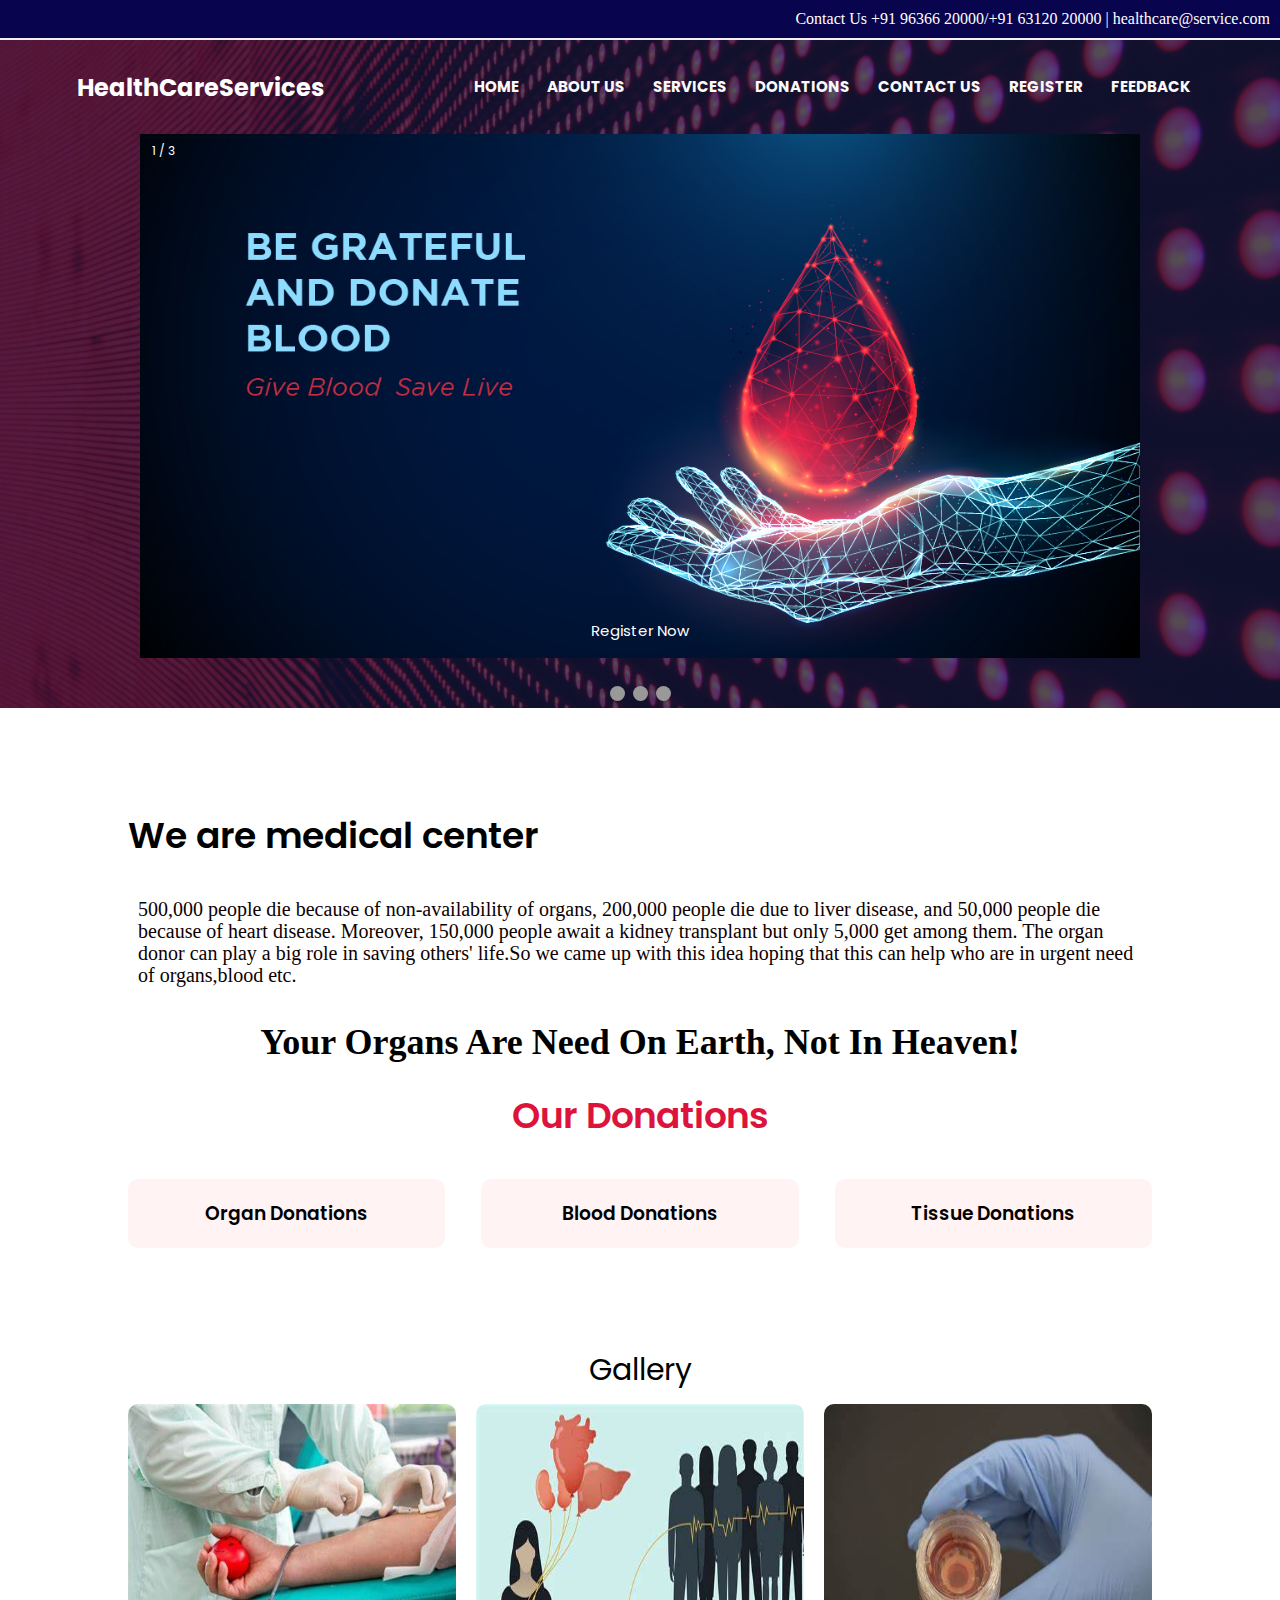
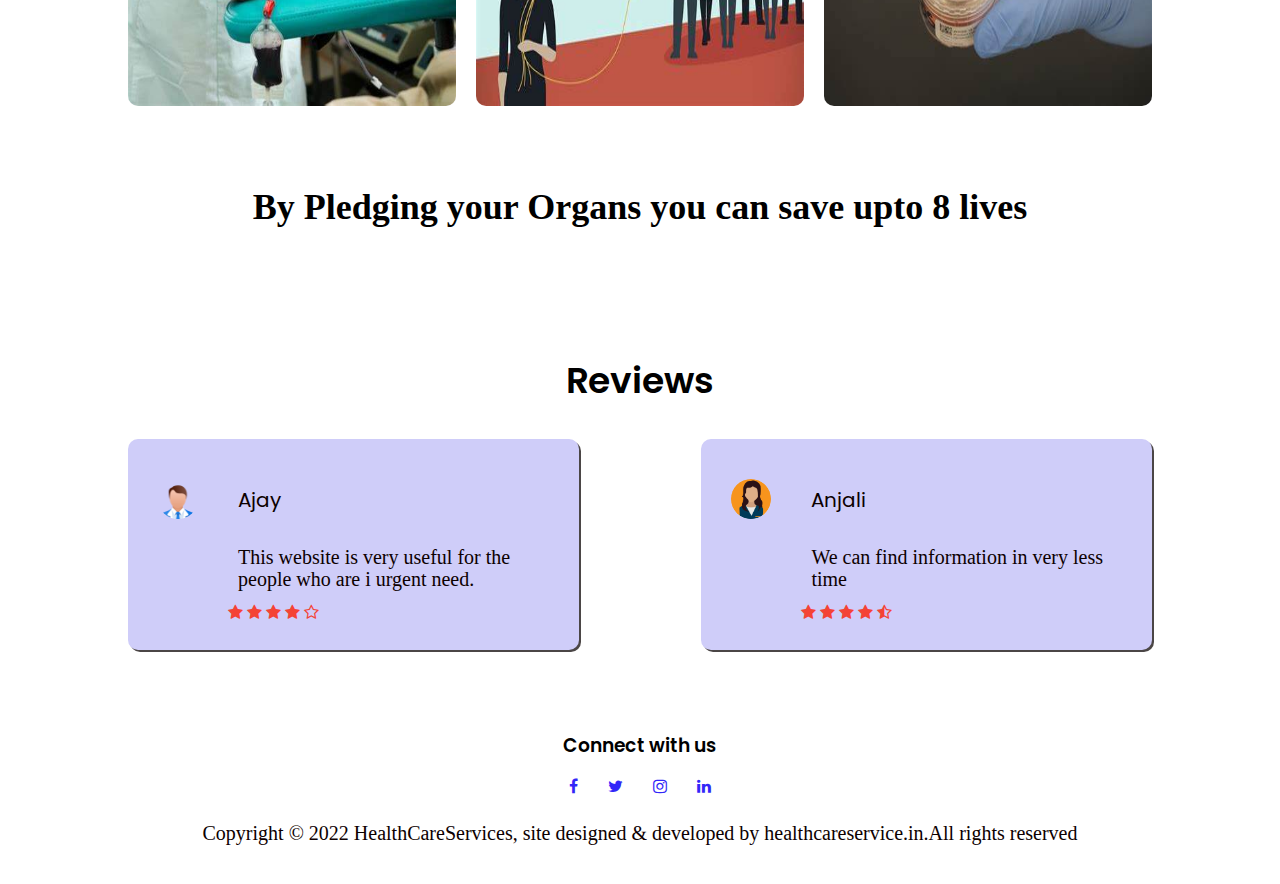
<file: index.html>
<!DOCTYPE html>
<html lang="en">
  <head>
    <meta charset="UTF-8" />
    <meta http-equiv="X-UA-Compatible" content="IE=edge" />
    <meta name="viewport" content="width=device-width, initial-scale=1.0" />
    <title>Health Care Services</title>
    <link rel="preconnect" href="https://fonts.googleapis.com" />
    <link rel="preconnect" href="https://fonts.gstatic.com" crossorigin />
    <link
      href="https://fonts.googleapis.com/css2?family=Poppins:wght@100;300;400;600;700&family=Roboto:wght@900&display=swap"
      rel="stylesheet"
    />
    <link rel="stylesheet" href="./css/style.css" />

    <link
      rel="stylesheet"
      href=" https://stackpath.bootstrapcdn.com/font-awesome/4.7.0/css/font-awesome.min.css"
    />
  </head>
  <body>
    <div class="top">
      <div>
        Contact Us +91 96366 20000/+91 63120 20000 | healthcare@service.com
      </div>
    </div>
    <section class="header header2">
      <nav>
        <h2 style="color: white">HealthCareServices</h2>
        <div class="nav-links" id="navLinks">
          <i class="fa fa-times" onclick="hideMenu()"></i>
          <ul>
            <li>
              <a href="index.html"><b>HOME</b></a>
            </li>
            <li>
              <a href="about.html"><b>ABOUT US</b></a>
            </li>
            <li>
              <a href="service.html"><b>SERVICES</b></a>
            </li>
            <li>
              <a href="donations.html"><b>DONATIONS</b></a>
            </li>
            <li>
              <a href="contact.html"><b>CONTACT US</b></a>
            </li>

            <li>
              <a href="register.html"><b>REGISTER</b></a>
            </li>
            <li>
              <a href="feedback.html"><b>FEEDBACK</b></a>
            </li>
          </ul>
        </div>
        <i class="fa fa-bars" onclick="showMenu()"></i>
      </nav>
      <div class="slideshow-container">
        <div class="mySlides fade">
          <div class="numbertext">1 / 3</div>
          <img src="./image/slider1.jpg" style="width: 100%" />
          <div class="text">Register Now</div>
        </div>
        <div class="mySlides fade">
          <div class="numbertext">2 / 3</div>
          <img src="./image/slider5.png" style="width: 100%" />
          <div class="text">Register Now</div>
        </div>
        <div class="mySlides fade">
          <div class="numbertext">3 / 3</div>
          <img src="./image/home1.jpg" style="width: 100%" />
          <div class="text">Register Now</div>
        </div>
      </div>
      <br />
      <div style="text-align: center">
        <span class="dot" onclick="currentSlide(1)"></span>
        <span class="dot" onclick="currentSlide(2)"></span>
        <span class="dot" onclick="currentSlide(3)"></span>
      </div>
    </section>

    <section class="course">
      <h1>We are medical center</h1>
      <br />

      <p>
        500,000 people die because of non-availability of organs, 200,000 people
        die due to liver disease, and 50,000 people die because of heart
        disease. Moreover, 150,000 people await a kidney transplant but only
        5,000 get among them. The organ donor can play a big role in saving
        others' life.So we came up with this idea hoping that this can help who
        are in urgent need of organs,blood etc.
      </p>
      <br />
      <h1
        style="
          font-family: Georgia, 'Times New Roman', Times, serif;
          text-align: center;
        "
      >
        Your Organs Are Need On Earth, Not In Heaven!
      </h1>

      <br />
      <h1 style="text-align: center; color: crimson">Our Donations</h1>
      <br />
      <div class="row" style="text-align: center">
        <div class="course-col">
          <h3>Organ Donations</h3>
        </div>
        <div class="course-col">
          <h3>Blood Donations</h3>
        </div>
        <div class="course-col">
          <h3>Tissue Donations</h3>
        </div>
      </div>
    </section>
    <section class="campus">
      <p><b style="font-size: 30px; color: black">Gallery</b></p>
      <div class="row">
        <div class="campus-col">
          <img src="image/image2.jpg" style="width: 10cm; height: 8cm" />
          <div class="layer"></div>
        </div>

        <div class="campus-col">
          <img src="image/image3.jpg" style="width: 12cm; height: 8cm" />
          <div class="layer"></div>
        </div>
        <div class="campus-col">
          <img src="image/image4.jpg" style="width: 12cm; height: 8cm" />
          <div class="layer"></div>
        </div>
      </div>
      <br />
      <br />
      <h1 style="font-family: Georgia, 'Times New Roman', Times, serif">
        By Pledging your Organs you can save upto 8 lives
      </h1>
      <br />
    </section>
    <section class="test">
      <h1>Reviews</h1>
      <p></p>
      <div class="row">
        <div class="test-col">
          <img src="image/image6.png" />
          <div>
            <p><b>Ajay</b></p>
            <p>
              This website is very useful for the people who are i urgent need.
            </p>
            <i class="fa fa-star" aria-hidden="true"></i>
            <i class="fa fa-star" aria-hidden="true"></i>
            <i class="fa fa-star" aria-hidden="true"></i>
            <i class="fa fa-star" aria-hidden="true"></i>
            <i class="fa fa-star-o" aria-hidden="true"></i>
          </div>
        </div>
        <div class="test-col">
          <img src="image/image5.png" />
          <div>
            <p><b>Anjali</b></p>
            <p>We can find information in very less time</p>
            <i class="fa fa-star" aria-hidden="true"></i>
            <i class="fa fa-star" aria-hidden="true"></i>
            <i class="fa fa-star" aria-hidden="true"></i>
            <i class="fa fa-star" aria-hidden="true"></i>
            <i class="fa fa-star-half-o" aria-hidden="true"></i>
          </div>
        </div>
      </div>
    </section>
    <section class="footer">
      <h3>Connect with us</h3>

      <div class="icons">
        <i class="fa fa-facebook"></i>
        <i class="fa fa-twitter"></i>
        <i class="fa fa-instagram"></i>
        <i class="fa fa-linkedin"></i>
      </div>
      <p>
        Copyright © 2022 HealthCareServices, site designed & developed by
        healthcareservice.in.All rights reserved
      </p>
    </section>
    <script>
      var navLinks = document.getElementById("navLinks");
      function showMenu() {
        navLinks.style.right = "0";
      }
      function hideMenu() {
        navLinks.style.right = "-200px";
      }

      var slideIndex = 0;
      showSlides();
      function showSlides() {
        var i;
        var slides = document.getElementsByClassName("mySlides");
        for (i = 0; i < slides.length; i++) {
          slides[i].style.display = "none";
        }
        slideIndex++;
        if (slideIndex > slides.length) {
          slideIndex = 1;
        }
        slides[slideIndex - 1].style.display = "block";
        setTimeout(showSlides, 2000); // Change image every 2 seconds
      }
    </script>
  </body>
</html>
</file>
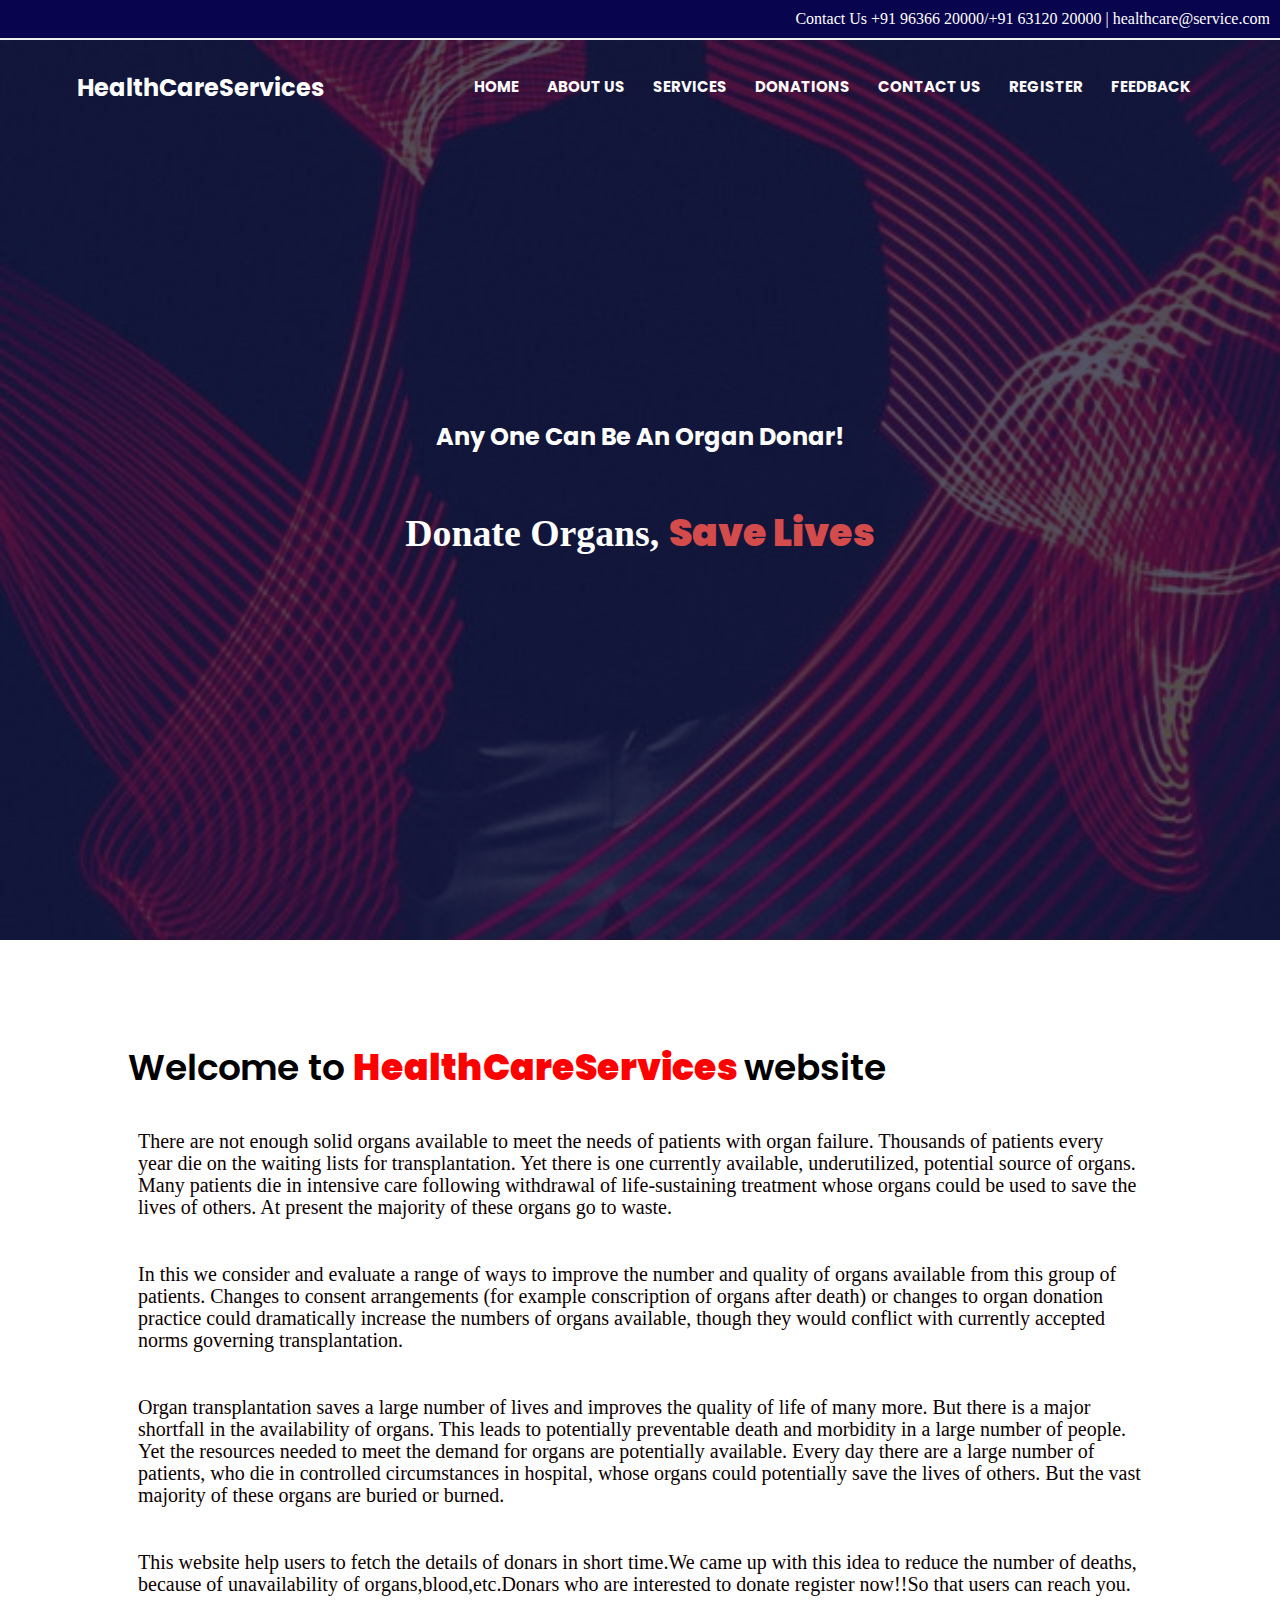
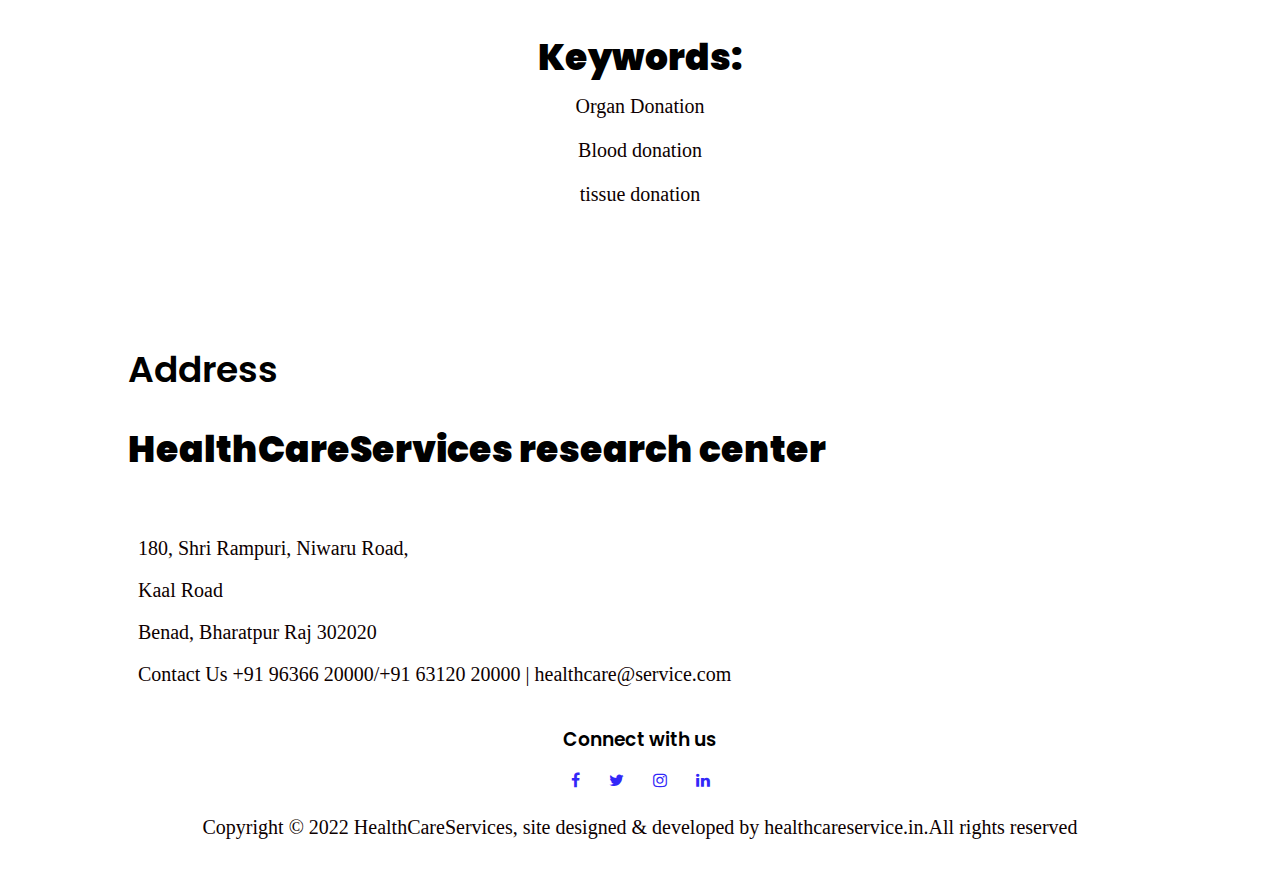
<file: about.html>
<!DOCTYPE html>
<html lang="en">
  <head>
    <meta charset="UTF-8" />
    <meta http-equiv="X-UA-Compatible" content="IE=edge" />
    <meta name="viewport" content="width=device-width, initial-scale=1.0" />
    <title>Health Care Services</title>
    <link rel="preconnect" href="https://fonts.googleapis.com" />
    <link rel="preconnect" href="https://fonts.gstatic.com" crossorigin />
    <link
      href="https://fonts.googleapis.com/css2?family=Poppins:wght@100;300;400;600;700&family=Roboto:wght@900&display=swap"
      rel="stylesheet"
    />
    <link rel="stylesheet" href="./css/style.css" />

    <link
      rel="stylesheet"
      href=" https://stackpath.bootstrapcdn.com/font-awesome/4.7.0/css/font-awesome.min.css"
    />
    <link rel="preconnect" href="https://fonts.googleapis.com" />
    <link rel="preconnect" href="https://fonts.gstatic.com" crossorigin />
    <link
      href="https://fonts.googleapis.com/css2?family=Poppins:wght@100;300;400;600;700&family=Roboto:wght@900&family=Tiro+Devanagari+Hindi&display=swap"
      rel="stylesheet"
    />
  </head>
  <body>
    <div class="top">
      <div>
        Contact Us +91 96366 20000/+91 63120 20000 | healthcare@service.com
      </div>
    </div>
    <section class="header1">
      <nav>
        <h2 style="color: white">HealthCareServices</h2>
        <div class="nav-links" id="navLinks">
          <i class="fa fa-times" onclick="hideMenu()"></i>
          <ul>
            <li>
              <a href="index.html"><b>HOME</b></a>
            </li>
            <li>
              <a href="about.html"><b>ABOUT US</b></a>
            </li>
            <li>
              <a href="service.html"><b>SERVICES</b></a>
            </li>
            <li>
              <a href="donations.html"><b>DONATIONS</b></a>
            </li>
            <li>
              <a href="contact.html"><b>CONTACT US</b></a>
            </li>

            <li>
              <a href="register.html"><b>REGISTER</b></a>
            </li>
            <li>
              <a href="feedback.html"><b>FEEDBACK</b></a>
            </li>
          </ul>
        </div>
        <i class="fa fa-bars" onclick="showMenu()"></i>
      </nav>
      <div class="text-box">
        <h2 style="color:white;text-align:center">Any One Can Be An Organ Donar!</h2>
        <br />
        <br />
        <h1 style="color:white;text-align:center">Donate Organs, <b style="color: rgb(211, 75, 75)">Save Lives</b></h1>
      </div>
    </section>
    <section class="course">
      <h1>Welcome to <b style="color: red">HealthCareServices </b>website</h1>
      <br />

      <p>
        There are not enough solid organs available to meet the needs of
        patients with organ failure. Thousands of patients every year die on the
        waiting lists for transplantation. Yet there is one currently available,
        underutilized, potential source of organs. Many patients die in
        intensive care following withdrawal of life-sustaining treatment whose
        organs could be used to save the lives of others. At present the
        majority of these organs go to waste.
      </p>
      <br />
      <p>
        In this we consider and evaluate a range of ways to improve the number
        and quality of organs available from this group of patients. Changes to
        consent arrangements (for example conscription of organs after death) or
        changes to organ donation practice could dramatically increase the
        numbers of organs available, though they would conflict with currently
        accepted norms governing transplantation.
      </p>
      <br />
      <p>
        Organ transplantation saves a large number of lives and improves the
        quality of life of many more. But there is a major shortfall in the
        availability of organs. This leads to potentially preventable death and
        morbidity in a large number of people. Yet the resources needed to meet
        the demand for organs are potentially available. Every day there are a
        large number of patients, who die in controlled circumstances in
        hospital, whose organs could potentially save the lives of others. But
        the vast majority of these organs are buried or burned.
      </p>
      <br />
      <p>
        This website help users to fetch the details of donars in short time.We came up with this idea to reduce the number of deaths, because of unavailability of organs,blood,etc.Donars who are interested to donate register now!!So that users can reach you.
      </p>
      <br>
      <h1  style="text-align: center;"><b>Keywords:<br/></h1>
        <div>
          <p style="text-align: center;">Organ Donation</p>
          <p style="text-align: center;">Blood donation</p>
          <p style="text-align: center;">tissue donation</p></div>
          <br/><br/><br/>
      
      <br/>
      <br />

      <h1>Address</h1>
      <br />
      <h1><b>HealthCareServices research center</b></h1>

      <br /><br />
      <p>180, Shri Rampuri, Niwaru Road,</p>
      <p>Kaal Road</p>
      <p>Benad, Bharatpur Raj 302020</p>
      <p>Contact Us +91 96366 20000/+91 63120 20000 | healthcare@service.com</p>
    </section>
    <section class="footer">
      <h3>Connect with us</h3>

      <div class="icons">
        <i class="fa fa-facebook"></i>
        <i class="fa fa-twitter"></i>
        <i class="fa fa-instagram"></i>
        <i class="fa fa-linkedin"></i>
      </div>
      <p>
        Copyright © 2022 HealthCareServices, site designed & developed by
        healthcareservice.in.All rights reserved
      </p>
    </section>
    <script>
      var navLinks = document.getElementById("navLinks");
      function showMenu() {
        navLinks.style.right = "0";
      }
      function hideMenu() {
        navLinks.style.right = "-200px";
      }
    </script>
  </body>
</html>
</file>
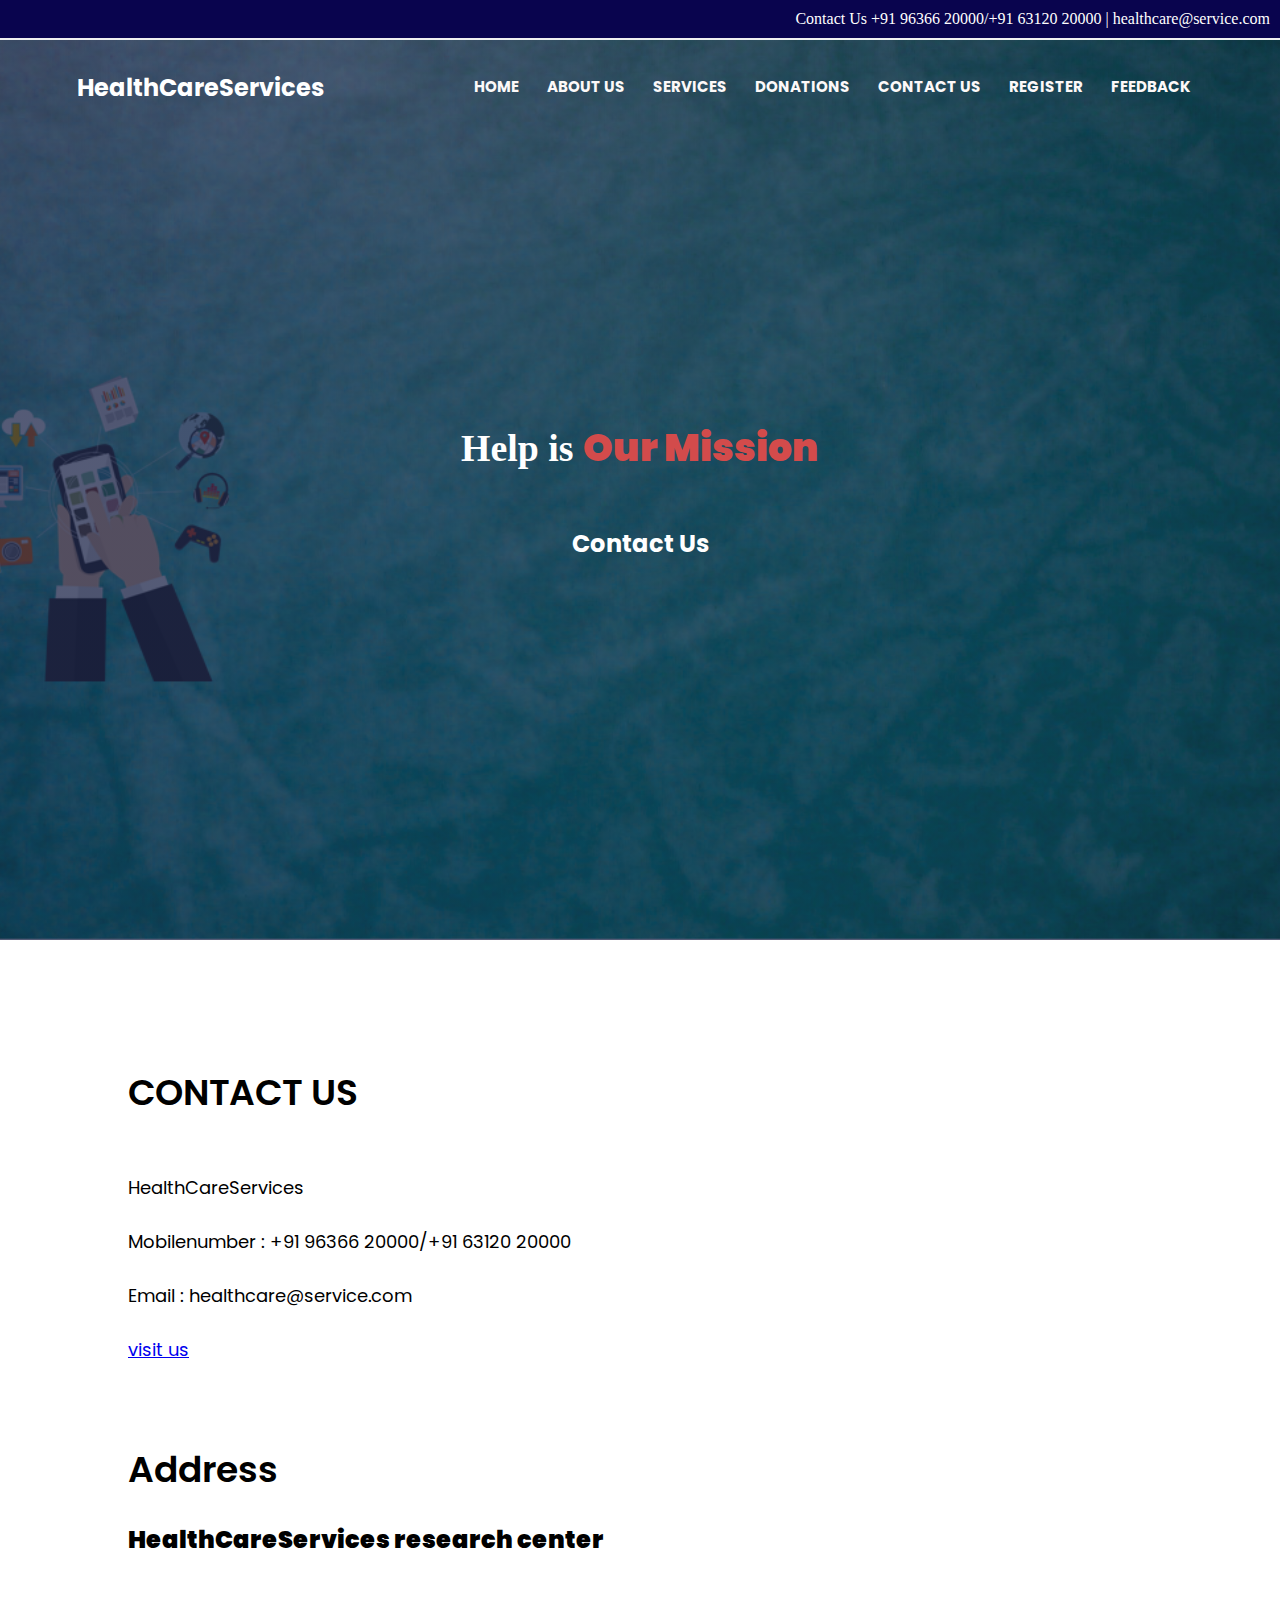
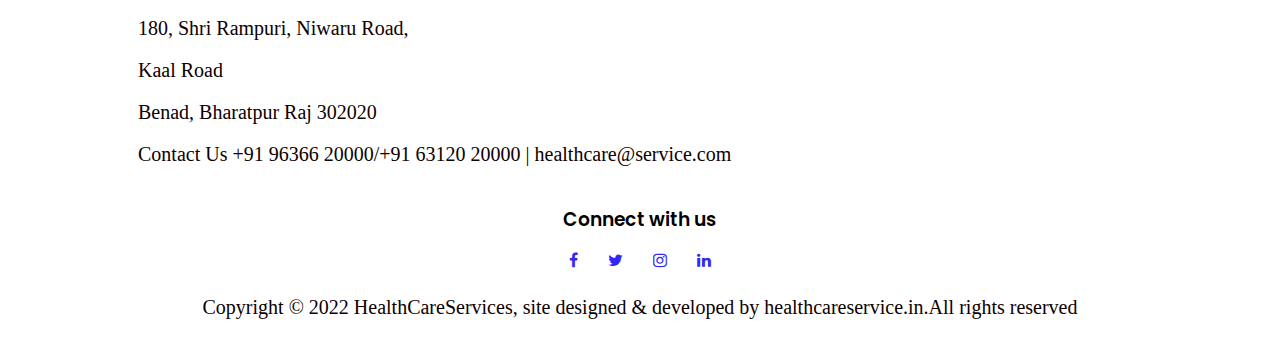
<file: contact.html>
<!DOCTYPE html>
<html lang="en">
  <head>
    <meta charset="UTF-8" />
    <meta http-equiv="X-UA-Compatible" content="IE=edge" />
    <meta name="viewport" content="width=device-width, initial-scale=1.0" />
    <title>Health Care Services</title>
    <link rel="preconnect" href="https://fonts.googleapis.com" />
    <link rel="preconnect" href="https://fonts.gstatic.com" crossorigin />
    <link
      href="https://fonts.googleapis.com/css2?family=Poppins:wght@100;300;400;600;700&family=Roboto:wght@900&display=swap"
      rel="stylesheet"
    />
    <link rel="stylesheet" href="./css/style.css" />

    <link
      rel="stylesheet"
      href=" https://stackpath.bootstrapcdn.com/font-awesome/4.7.0/css/font-awesome.min.css"
    />
    <link rel="preconnect" href="https://fonts.googleapis.com" />
    <link rel="preconnect" href="https://fonts.gstatic.com" crossorigin />
    <link
      href="https://fonts.googleapis.com/css2?family=Poppins:wght@100;300;400;600;700&family=Roboto:wght@900&family=Tiro+Devanagari+Hindi&display=swap"
      rel="stylesheet"
    />
  </head>
  <body>
    <div class="top">
      <div>
        Contact Us +91 96366 20000/+91 63120 20000 | healthcare@service.com
      </div>
    </div>
    <section class="header6">
      <nav>
        <h2 style="color: white">HealthCareServices</h2>
        <div class="nav-links" id="navLinks">
          <i class="fa fa-times" onclick="hideMenu()"></i>
          <ul>
            <li>
              <a href="index.html"><b>HOME</b></a>
            </li>
            <li>
              <a href="about.html"><b>ABOUT US</b></a>
            </li>
            <li>
              <a href="service.html"><b>SERVICES</b></a>
            </li>
            <li>
              <a href="donations.html"><b>DONATIONS</b></a>
            </li>
            <li>
              <a href="contact.html"><b>CONTACT US</b></a>
            </li>

            <li>
              <a href="register.html"><b>REGISTER</b></a>
            </li>
            <li>
              <a href="feedback.html"><b>FEEDBACK</b></a>
            </li>
          </ul>
        </div>
        <i class="fa fa-bars" onclick="showMenu()"></i>
      </nav>
      <div class="text-box">
        <h1 style="color: white; text-align: center">
          Help is <b style="color: rgb(211, 75, 75)">Our Mission</b>
        </h1>
        <br />
        <br />
        <h2 style="color: white; text-align: center">Contact Us</h2>
      </div>
    </section>
    <section class="course">
      <br />

      <font color="black" size="4px">
        <h1>CONTACT US</h1>
        <br />
        <br />

        HealthCareServices

        <br />
        <br />

        Mobilenumber : +91 96366 20000/+91 63120 20000

        <br />
        <br />

        Email : healthcare@service.com
        <br />
        <br />
        <a href="https://goo.gl/maps/5x7fp8SZ6mwegPDQ8">visit us</a>

        <br />
        <br />
        <br />
      </font>
      <br />

      <h1>Address</h1>
      <br />
      <h2><b>HealthCareServices research center</b></h2>

      <br /><br />
      <p>180, Shri Rampuri, Niwaru Road,</p>
      <p>Kaal Road</p>
      <p>Benad, Bharatpur Raj 302020</p>
      <p>Contact Us +91 96366 20000/+91 63120 20000 | healthcare@service.com</p>
    </section>
    <section class="footer">
      <h3>Connect with us</h3>

      <div class="icons">
        <i class="fa fa-facebook"></i>
        <i class="fa fa-twitter"></i>
        <i class="fa fa-instagram"></i>
        <i class="fa fa-linkedin"></i>
      </div>
      <p>
        Copyright © 2022 HealthCareServices, site designed & developed by
        healthcareservice.in.All rights reserved
      </p>
    </section>
    <script>
      var navLinks = document.getElementById("navLinks");
      function showMenu() {
        navLinks.style.right = "0";
      }
      function hideMenu() {
        navLinks.style.right = "-200px";
      }
    </script>
  </body>
</html>
</file>
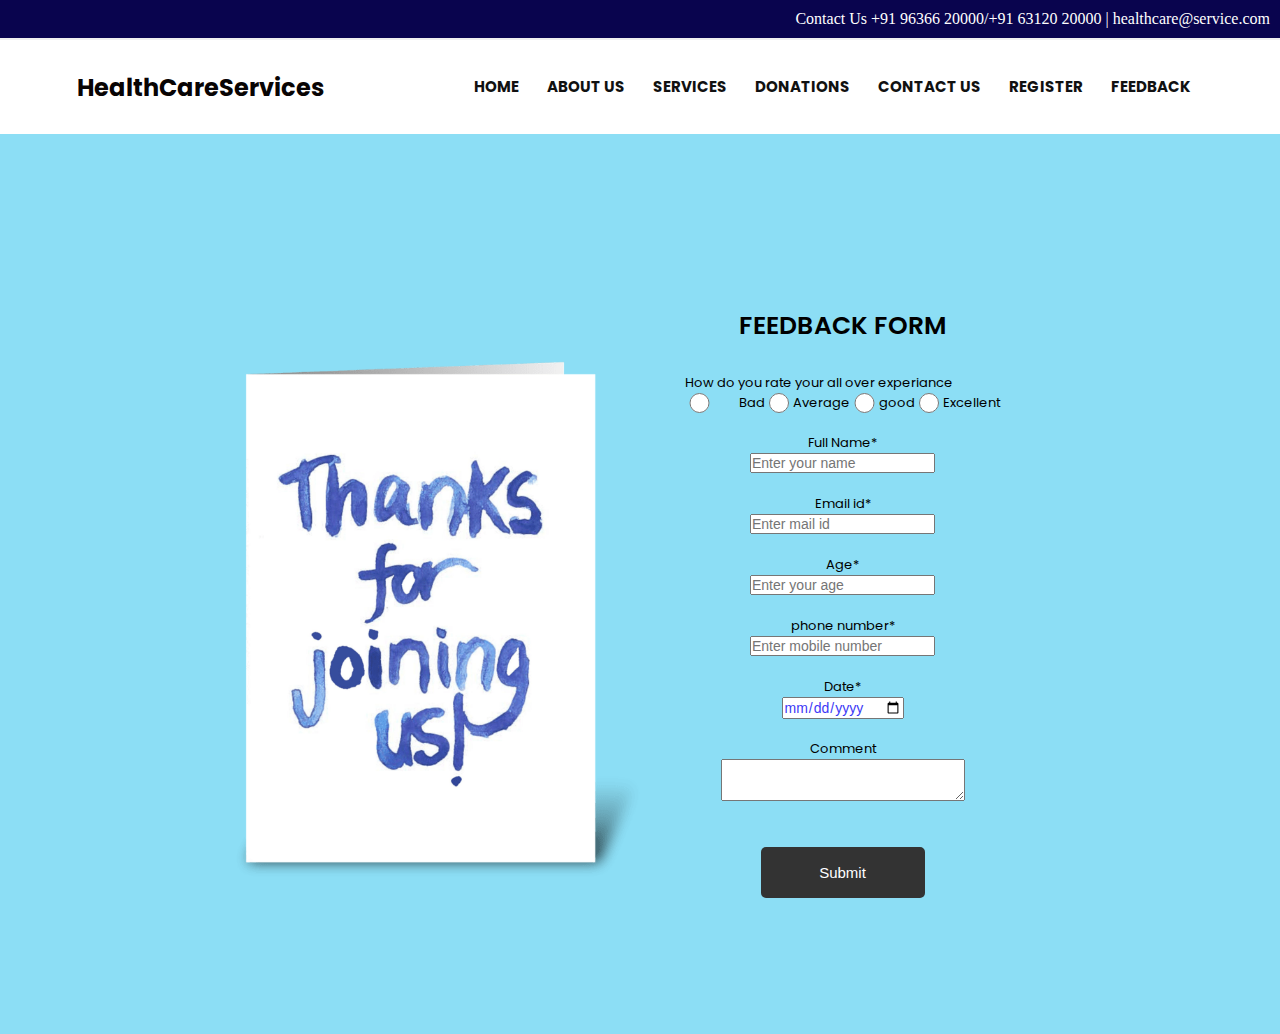
<file: feedback.html>
<!DOCTYPE html>
<html lang="en">
<head>
    <meta charset="UTF-8">
    <meta http-equiv="X-UA-Compatible" content="IE=edge">
    <meta name="viewport" content="width=device-width, initial-scale=1.0">
    <title>Health Care Services</title>
    <link rel="preconnect" href="https://fonts.googleapis.com">
<link rel="preconnect" href="https://fonts.gstatic.com" crossorigin>
<link href="https://fonts.googleapis.com/css2?family=Poppins:wght@100;300;400;600;700&family=Roboto:wght@900&display=swap" rel="stylesheet">
    <link rel="stylesheet" href="css/style.css">
   
    <link rel="stylesheet" href=" https://stackpath.bootstrapcdn.com/font-awesome/4.7.0/css/font-awesome.min.css">
</head>
<body>
    <div class="top">
        <div>
          Contact Us +91 96366 20000/+91 63120 20000 | healthcare@service.com
        </div>
      </div>
    <section class="header3">
      <nav>
        <h2 style="color: rgb(8, 4, 4)">HealthCareServices</h2>
        <div class="nav-links" id="navLinks">
          <i class="fa fa-times"  onclick="hideMenu()"></i>
          <ul>
            <li>
                <a href="index.html"><b>HOME</b></a>
              </li>
              <li>
                <a href="about.html"><b>ABOUT US</b></a>
              </li>
              <li>
                <a href="service.html"><b>SERVICES</b></a>
              </li>
              <li>
                <a href="donations.html"><b>DONATIONS</b></a>
              </li>
              <li>
                <a href="contact.html"><b>CONTACT US</b></a>
              </li>
  
              <li>
                <a href="register.html"><b>REGISTER</b></a>
              </li>
              <li>
                <a href="feedback.html"><b>FEEDBACK</b></a>
              </li>
          </ul>
        </div>
        <i class="fa fa-bars" onclick="showMenu()" ></i>
      </nav>
      <div class="text-box">
        <i class="fa-solid fa-lungs"></i>
        
        <br/>
        <br/>
      
      </div>
      <div class="wrap3">
        <div class="wrapper3">
            <div class="inner3">
                <div class="image-holder3">
                   <img src="image/feedback.png"> 
                </div>
                <form action="https://formspree.io/f/xoqbjrow"
                method="POST">
                    <h3>Feedback form</h3>

                    <div class="form-group3">
                        <label>How do you rate your all over experiance</label>
                        
                    </div>
                    <div class="form-group3">
                        <input type="radio" name="rate" value="bad">Bad
                        <input type="radio" name="rate" value="average">Average
                        <input type="radio" name="rate" value="good">good
                        <input type="radio" name="rate" value="excellent">Excellent
                    </div><br>
                    <div class="form-wrapper3">
                      <label>Full Name*</label>
                        <br>
                        <input type="text" name="fullname" placeholder="Enter your name">
                        
                    </div><br>
                    <div class="form-wrapper3">
                      <label>Email id*</label>
                        <br>
                        <input type="email" name="mail" placeholder="Enter mail id">
                    </div><br>
                    <div class="form-wrapper3">
                      <label>Age*</label>
                      <br>
                      <input type="text" name="age" placeholder="Enter your age">
                    </div><br>
                    <div class="form-wrapper3">
                      <label>phone number*</label>
                        <br>
                        <input type="text" name="mobile" placeholder="Enter mobile number">
                    </div><br>
                    <div class="form-wrapper3">
                      <label>Date*</label>
                      <br>
                      <input type="date" name="dateofbirth" placeholder="DOB">
                    </div><br>
                   <div class="form-wrapper3">
                    <label>Comment</label>
                        <br>
                        <textarea>

                        </textarea>
                   </div>
                   <div class="b">
                    <button onclick="register();">
                      Submit
                     </button>

                   </div>
                  
                   
                   
    
                </form>
                
            </div>
            
          </div>

      </section>
      <script>
        var navLinks=document.getElementById("navLinks");
        function showMenu(){
          navLinks.style.right="0";
      
        }
        function hideMenu(){
          navLinks.style.right="-200px";
          
        }
        function register() {
        alert(`Your feedback is succesfully submitted`);
      }
      </script>
</body>
</html>
</file>
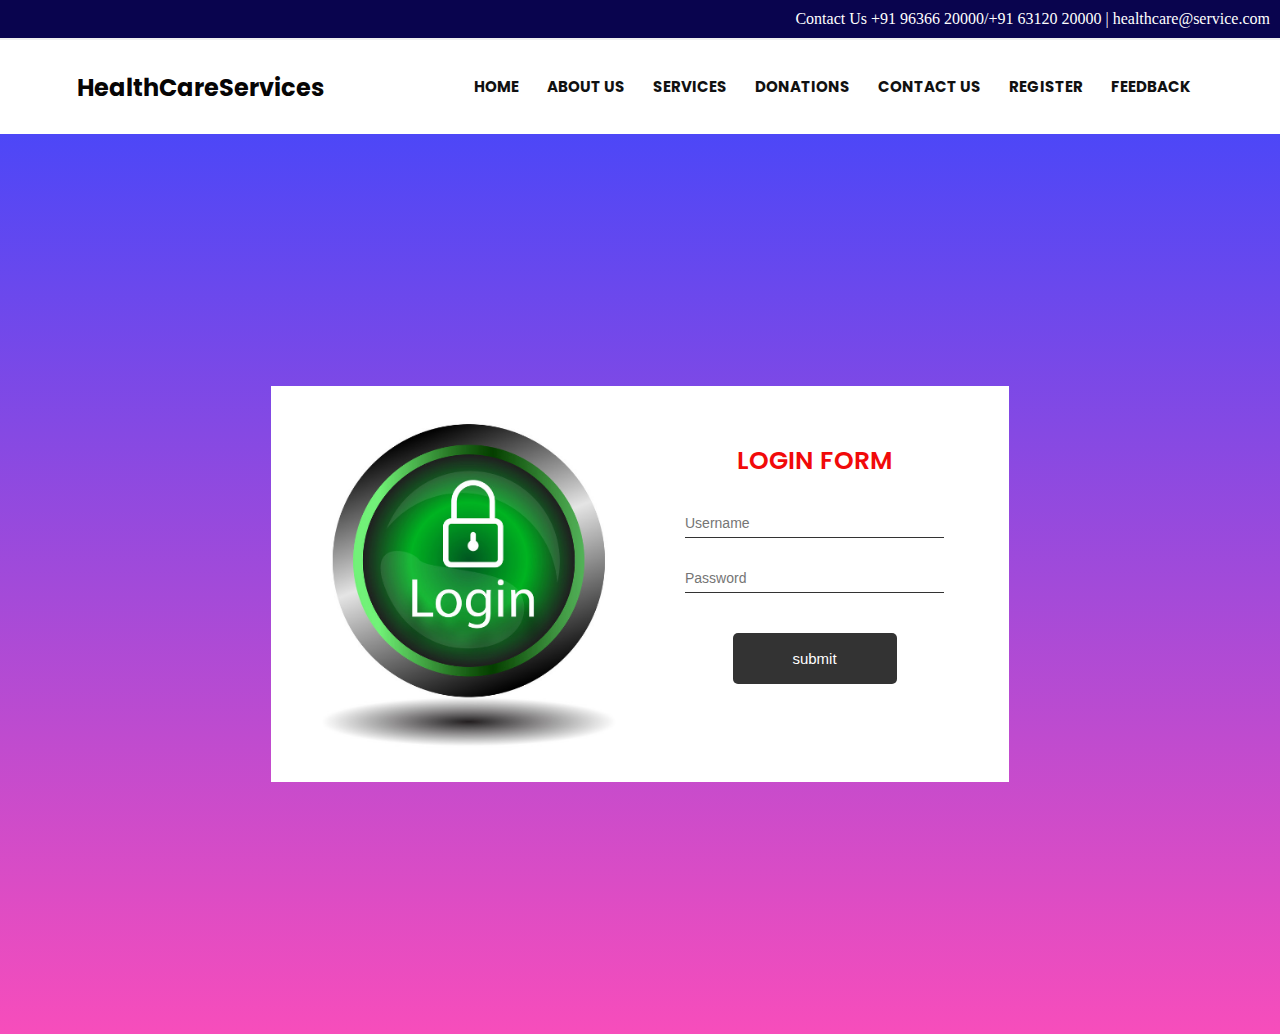
<file: login.html>
<!DOCTYPE html>
<html lang="en">
  <head>
    <meta charset="UTF-8" />
    <meta http-equiv="X-UA-Compatible" content="IE=edge" />
    <meta name="viewport" content="width=device-width, initial-scale=1.0" />
    <title>Health Care Services</title>
    <link rel="preconnect" href="https://fonts.googleapis.com" />
    <link rel="preconnect" href="https://fonts.gstatic.com" crossorigin />
    <link
      href="https://fonts.googleapis.com/css2?family=Poppins:wght@100;300;400;600;700&family=Roboto:wght@900&display=swap"
      rel="stylesheet"
    />
    <link rel="stylesheet" href="css/style.css" />

    <link
      rel="stylesheet"
      href=" https://stackpath.bootstrapcdn.com/font-awesome/4.7.0/css/font-awesome.min.css"
    />
  </head>
  <body>
    <div class="top">
      <div>
        Contact Us +91 96366 20000/+91 63120 20000 | healthcare@service.com
      </div>
    </div>
    <section class="header4">
      <nav>
        <h2 style="color: rgb(6, 5, 5)">HealthCareServices</h2>
        <div class="nav-links" id="navLinks">
          <i class="fa fa-times" onclick="hideMenu()"></i>
          <ul>
            <li>
              <a href="index.html"><b>HOME</b></a>
            </li>
            <li>
              <a href="about.html"><b>ABOUT US</b></a>
            </li>
            <li>
              <a href="service.html"><b>SERVICES</b></a>
            </li>
            <li>
              <a href="donations.html"><b>DONATIONS</b></a>
            </li>
            <li>
              <a href="contact.html"><b>CONTACT US</b></a>
            </li>

            <li>
              <a href="register.html"><b>REGISTER</b></a>
            </li>
            <li>
              <a href="feedback.html"><b>FEEDBACK</b></a>
            </li>
          </ul>
        </div>
        <i class="fa fa-bars" onclick="showMenu()"></i>
      </nav>
      <div class="text-box">
        <i class="fa-solid fa-lungs"></i>

        <br />
        <br />
      </div>
      <div class="wrap1">
        <div class="wrapper">
          <div class="inner">
            <div class="image-holder">
              <img src="image/img11.png" alt="image" />
            </div>
            <form>
              <h3>Login form</h3>

              <div class="form-wrapper">
                <input
                  type="text"
                  placeholder="Username"
                  class="form-control"
                />
              </div>

              <div class="form-wrapper">
                <input
                  type="password"
                  placeholder="Password"
                  class="form-control"
                />
              </div>

              <button>submit</button>
            </form>
          </div>
        </div>
      </div>
    </section>
    <script>
      var navLinks = document.getElementById("navLinks");
      function showMenu() {
        navLinks.style.right = "0";
      }
      function hideMenu() {
        navLinks.style.right = "-200px";
      }
    </script>
  </body>
</html>
</file>
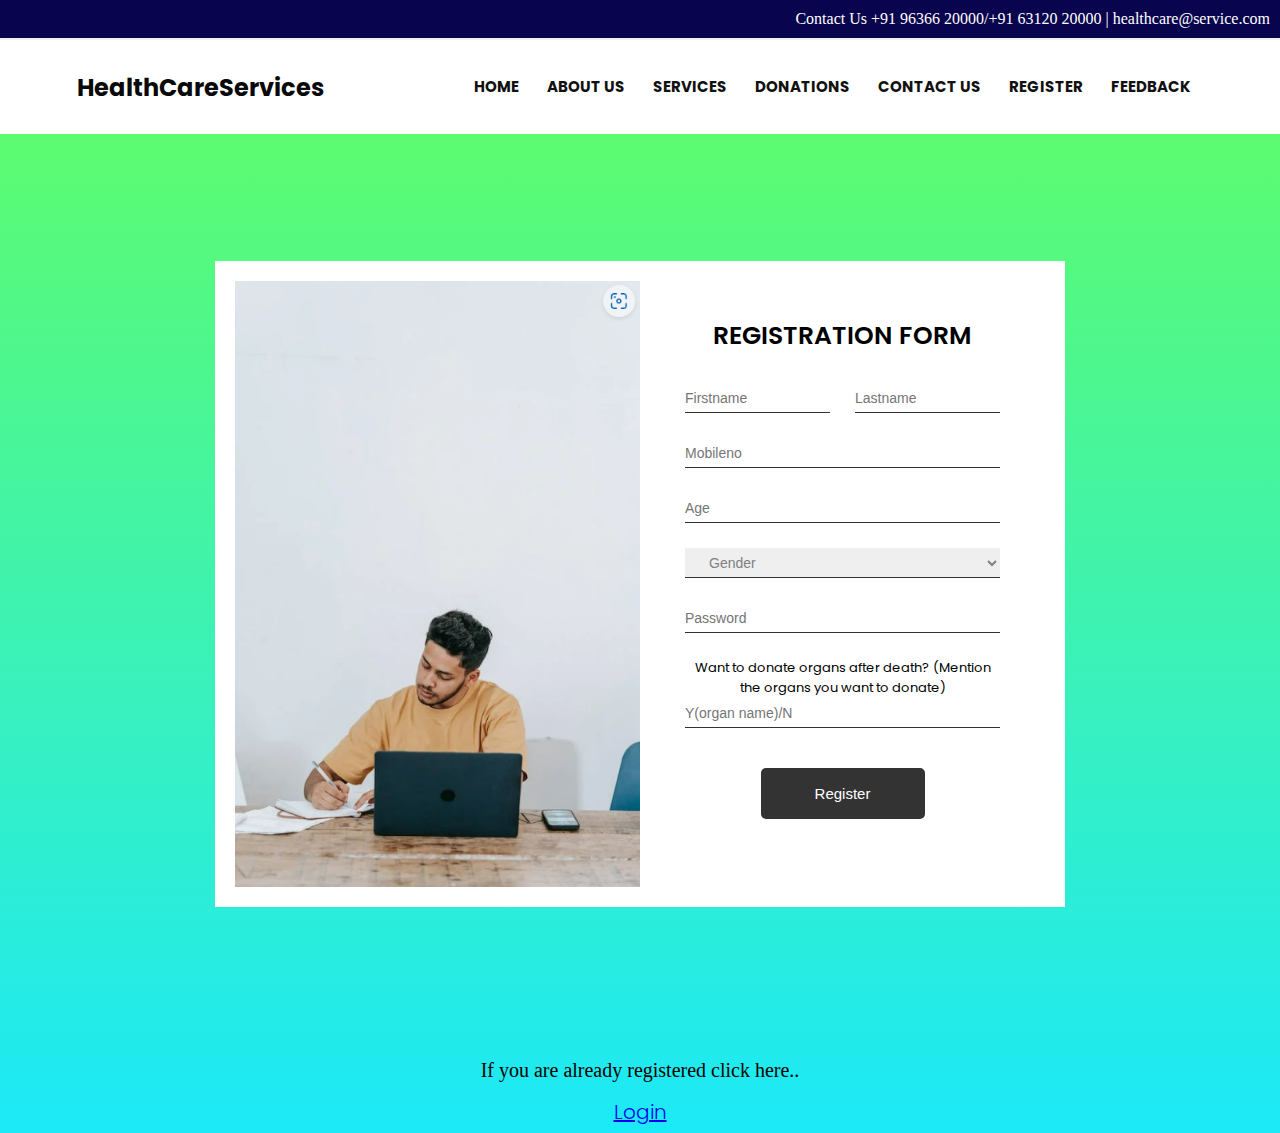
<file: register.html>
<!DOCTYPE html>
<html lang="en">
  <head>
    <meta charset="UTF-8" />
    <meta http-equiv="X-UA-Compatible" content="IE=edge" />
    <meta name="viewport" content="width=device-width, initial-scale=1.0" />
    <title>Health Care Services</title>
    <link rel="preconnect" href="https://fonts.googleapis.com" />
    <link rel="preconnect" href="https://fonts.gstatic.com" crossorigin />
    <link
      href="https://fonts.googleapis.com/css2?family=Poppins:wght@100;300;400;600;700&family=Roboto:wght@900&display=swap"
      rel="stylesheet"
    />
    <link rel="stylesheet" href="css/style.css" />

    <link
      rel="stylesheet"
      href=" https://stackpath.bootstrapcdn.com/font-awesome/4.7.0/css/font-awesome.min.css"
    />
  </head>
  <body>
    <div class="top">
      <div>
        Contact Us +91 96366 20000/+91 63120 20000 | healthcare@service.com
      </div>
    </div>
    <section class="header3">
      <nav>
        <h2 style="color: rgb(9, 9, 9)">HealthCareServices</h2>
        <div class="nav-links" id="navLinks">
          <i class="fa fa-times" onclick="hideMenu()"></i>
          <ul>
            <li>
              <a href="index.html"><b>HOME</b></a>
            </li>
            <li>
              <a href="about.html"><b>ABOUT US</b></a>
            </li>
            <li>
              <a href="service.html"><b>SERVICES</b></a>
            </li>
            <li>
              <a href="donations.html"><b>DONATIONS</b></a>
            </li>
            <li>
              <a href="contact.html"><b>CONTACT US</b></a>
            </li>

            <li>
              <a href="register.html"><b>REGISTER</b></a>
            </li>
            <li>
              <a href="feedback.html"><b>FEEDBACK</b></a>
            </li>
          </ul>
        </div>
        <i class="fa fa-bars" onclick="showMenu()"></i>
      </nav>
      <div class="text-box">
        <i class="fa-solid fa-lungs"></i>

        <br />
        <br />
      </div>
      <div class="wrap">
        <div class="wrapper">
          <div class="inner">
            <div class="image-holder">
              <img src="image/register.png" alt="image" />
            </div>
            <form action="https://formspree.io/f/mqkjenvk" method="POST">
              <h3>Registration form</h3>
              <div class="form-group">
                <input
                  type="text"
                  placeholder="Firstname"
                  class="form-control"
                />
                <input
                  type="text"
                  placeholder="Lastname"
                  class="form-control"
                />
              </div>

              <div class="form-wrapper">
                <input
                  type="text"
                  placeholder="Mobileno"
                  class="form-control"
                />
              </div>

              <div class="form-wrapper">
                <input type="text" placeholder="Age" class="form-control" />
              </div>

              <div class="form-wrapper">
                <select name="" id="" class="form-control">
                  <option value="" disabled selected>Gender</option>
                  <option value="Male">Male</option>
                  <option value="Female">Female</option>
                  <option value="Others">Other</option>
                </select>
              </div>
              <div class="form-wrapper1">
                <input
                  type="password"
                  placeholder="Password"
                  class="form-control"
                />
              </div>

              <div class="form-wrapper1">
                Want to donate organs after death? (Mention the organs you want
                to donate)
                <input
                  type="text"
                  name="Y/N"
                  id=""
                  placeholder="Y(organ name)/N"
                  class="form-control"
                />
              </div>
              <button onclick="register();">Register</button>
            </form>
          </div>
        </div>
        <br />
        <p style="text-align: center">
          If you are already registered click here..
        </p>
        <p
          style="
            text-align: center;
            font-family: Cambria, Cochin, Georgia, Times, 'Times New Roman',
              serif;
          "
        >
          <a href="login.html">Login</a>
        </p>
      </div>
    </section>
    <script>
      var navLinks = document.getElementById("navLinks");
      function showMenu() {
        navLinks.style.right = "0";
      }
      function hideMenu() {
        navLinks.style.right = "-200px";
      }
      function register() {
        alert(`You Are Succesfully Registered`);
      }
    </script>
  </body>
</html>
</file>
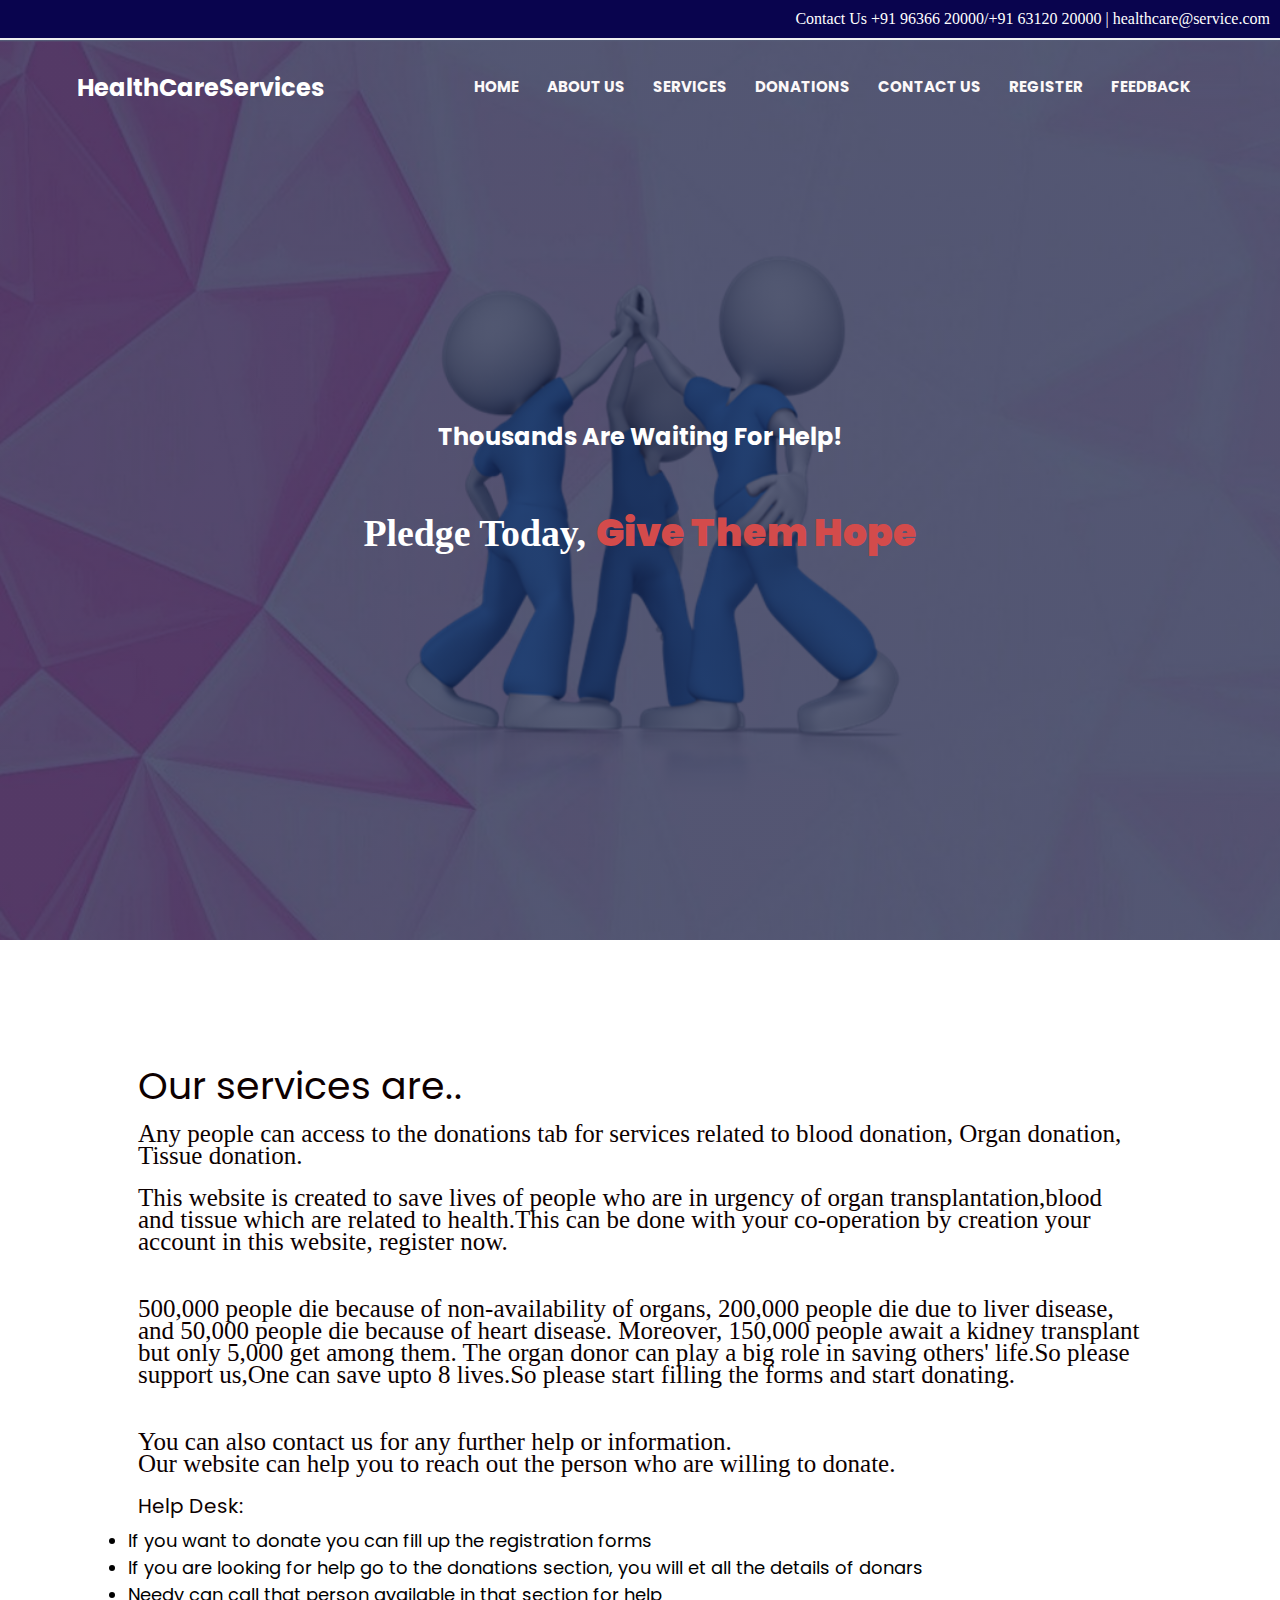
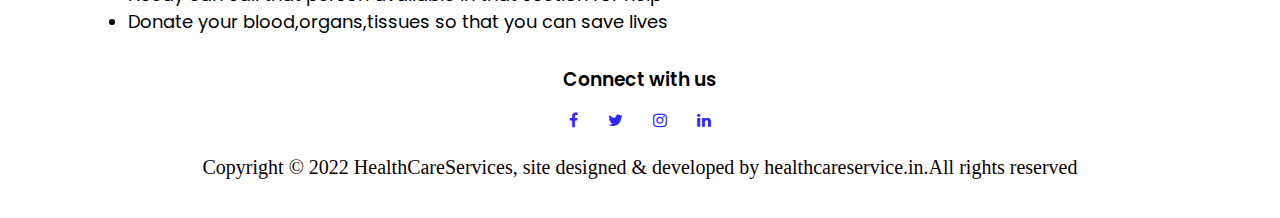
<file: service.html>
<!DOCTYPE html>
<html lang="en">
  <head>
    <meta charset="UTF-8" />
    <meta http-equiv="X-UA-Compatible" content="IE=edge" />
    <meta name="viewport" content="width=device-width, initial-scale=1.0" />
    <title>Health Care Services</title>
    <link rel="preconnect" href="https://fonts.googleapis.com" />
    <link rel="preconnect" href="https://fonts.gstatic.com" crossorigin />
    <link
      href="https://fonts.googleapis.com/css2?family=Poppins:wght@100;300;400;600;700&family=Roboto:wght@900&display=swap"
      rel="stylesheet"
    />
    <link rel="stylesheet" href="./css/style.css" />

    <link
      rel="stylesheet"
      href=" https://stackpath.bootstrapcdn.com/font-awesome/4.7.0/css/font-awesome.min.css"
    />
    <link rel="preconnect" href="https://fonts.googleapis.com" />
    <link rel="preconnect" href="https://fonts.gstatic.com" crossorigin />
    <link
      href="https://fonts.googleapis.com/css2?family=Poppins:wght@100;300;400;600;700&family=Roboto:wght@900&family=Tiro+Devanagari+Hindi&display=swap"
      rel="stylesheet"
    />
  </head>
  <body>
    <div class="top">
      <div>
        Contact Us +91 96366 20000/+91 63120 20000 | healthcare@service.com
      </div>
    </div>
    <section class="header5">
      <nav>
        <h2 style="color: white">HealthCareServices</h2>
        <div class="nav-links" id="navLinks">
          <i class="fa fa-times" onclick="hideMenu()"></i>
          <ul>
            <li>
              <a href="index.html"><b>HOME</b></a>
            </li>
            <li>
              <a href="about.html"><b>ABOUT US</b></a>
            </li>
            <li>
              <a href="service.html"><b>SERVICES</b></a>
            </li>
            <li>
              <a href="donations.html"><b>DONATIONS</b></a>
            </li>
            <li>
              <a href="contact.html"><b>CONTACT US</b></a>
            </li>

            <li>
              <a href="register.html"><b>REGISTER</b></a>
            </li>
            <li>
              <a href="feedback.html"><b>FEEDBACK</b></a>
            </li>
          </ul>
        </div>
        <i class="fa fa-bars" onclick="showMenu()"></i>
      </nav>

      <div class="text-box">
        <h2 style="color: white; text-align: center">
          Thousands Are Waiting For Help!
        </h2>
        <br />
        <br />
        <h1 style="color: white; text-align: center">
          Pledge Today, <b style="color: rgb(211, 75, 75)">Give Them Hope</b>
        </h1>
      </div>
    </section>
    <section class="course">
      <br />

      <p>
        <b style="font-size: 1cm">Our services are..</b>
      </p>
      <p style="font-size: 25px">
        Any people can access to the donations tab for services related to blood
        donation, Organ donation, Tissue donation.
      </p>
      <p style="font-size: 25px">
        This website is created to save lives of people who are in urgency of
        organ transplantation,blood and tissue which are related to health.This
        can be done with your co-operation by creation your account in this
        website, register now.
      </p>
      <br />
      <p style="font-size: 25px">
        500,000 people die because of non-availability of organs, 200,000 people
        die due to liver disease, and 50,000 people die because of heart
        disease. Moreover, 150,000 people await a kidney transplant but only
        5,000 get among them. The organ donor can play a big role in saving
        others' life.So please support us,One can save upto 8 lives.So please
        start filling the forms and start donating.
      </p>

      <br />
      <p style="font-size: 25px">
        You can also contact us for any further help or information.<br />Our
        website can help you to reach out the person who are willing to donate.
      </p>

      <font color="#000" size="4px"
        ><ul>
          <p><b>Help Desk:</b></p>
          <li>If you want to donate you can fill up the registration forms</li>
          <li>
            If you are looking for help go to the donations section, you will et
            all the details of donars
          </li>
          <li>Needy can call that person available in that section for help</li>
          <li>Donate your blood,organs,tissues so that you can save lives</li>
        </ul></font
      >
    </section>
    <section class="footer">
      <h3>Connect with us</h3>

      <div class="icons">
        <i class="fa fa-facebook"></i>
        <i class="fa fa-twitter"></i>
        <i class="fa fa-instagram"></i>
        <i class="fa fa-linkedin"></i>
      </div>
      <p>
        Copyright © 2022 HealthCareServices, site designed & developed by
        healthcareservice.in.All rights reserved
      </p>
    </section>
    <script>
      var navLinks = document.getElementById("navLinks");
      function showMenu() {
        navLinks.style.right = "0";
      }
      function hideMenu() {
        navLinks.style.right = "-200px";
      }
    </script>
  </body>
</html>
</file>
<file: css/style.css>
* {
  padding: 0;
  margin: 0;
  font-family: "Poppins", sans-serif;
}
.header2 {
  min-height: 100%;
  width: 100%;
  background-image: linear-gradient(
      rgba(12, 21, 60, 0.7),
      rgba(12, 21, 60, 0.7)
    ),
    url("../image/back2.jpg");
  background-position: center;
  background-size: cover;
  position: relative;
}
.header h1 {
  font-family: Cambria, Cochin, Georgia, Times, "Times New Roman", serif;
  color: rgba(248, 248, 250, 0.859);
  font-size: 1cm;
}
.header nav {
  display: flex;
  padding: 2% 6%;
  justify-content: space-between;
  align-items: center;
}
.header nav h1 {
  width: 150px;
}
.nav-links {
  flex: 1;
  text-align: right;
}
.nav-links ul li {
  list-style: none;
  display: inline-block;
  padding: 8px 12px;
  position: relative;
}
.nav-links ul li a {
  color: rgb(252, 249, 249);
  text-decoration: none;
  font-size: 15px;
}
.nav-links ul li::after {
  content: "";
  width: 0%;
  height: 2px;
  background: #f47e56;
  display: block;
  margin: auto;
  transition: 0.5s;
}
.nav-links ul li:hover::after {
  width: 100%;
}
.text-box {
  width: 90%;
  color: rgb(254, 82, 90);
  position: absolute;
  top: 50%;
  left: 50%;
  transform: translate(-50%, -50%);
  text-align: left;
}
.text-box h1 {
  font-size: 62px;
  color: rgba(248, 17, 17, 0.981);
}
.hero-btn {
  display: inline-block;
  text-decoration: none;
  color: white;
  border: 1px solid #fff;
  padding: 12px 80px;
  font-size: 20px;
  background: transparent;
  position: relative;
  cursor: pointer;
  align-items: center;
}
.hero-btn:hover {
  border: 1px solid #271cf7;
  background: #3d3af6;
  transition: 0.5s;
}
nav .fa {
  display: none;
}

@media (max-width: 1000px) {
  .text-box h1 {
    font-size: 50px;
  }
  .nav-links ul li {
    display: block;
  }
  .nav-links {
    position: absolute;
    background: #397af2;
    height: 100vh;
    width: 200px;
    top: 0;
    right: -200px;
    text-align: left;
    z-index: 2;
    transition: 1s;
  }
  nav .fa {
    display: block;
    color: rgb(253, 250, 250);
    margin: 10px;
    font-size: 22px;
    cursor: pointer;
  }
  .nav-links ul {
    padding: 30px;
  }
}
.course {
  width: 80%;
  margin: auto;
  text-align: left;
  padding-top: 100px;
  flex-basis: 31%;
}
h1 {
  font-size: 36px;
  font-weight: 600;
}
p {
  color: rgb(13, 0, 0);
  font-family: "Times New Roman", Times, serif;
  font-size: 20px;
  font-weight: 300;
  line-height: 22px;
  padding: 10px;
}
.row {
  margin-top: 1%;
  display: flex;
  justify-content: space-between;
}
.course-col {
  flex-basis: 31%;
  background: #fff3f3;
  border-radius: 10px;
  margin-bottom: 5%;
  padding: 20px 12px;
  box-sizing: border-box;
  transition: 0.5s;
}
h3 {
  text-align: center;
  font-weight: 600;
  margin-top: 10px 0;
}
.course-col:hover {
  box-shadow: 0 0 20px 0px #271cf7;
}
@media (max-width: 700px) {
  .row {
    flex-direction: column;
  }
}
.campus {
  width: 80%;
  margin: auto;
  text-align: center;
  padding-top: 50px;
}
.campus-col {
  width: 100%;
  flex-basis: 32%;
  border-radius: 10px;
  margin-bottom: 30px;
  position: relative;
  overflow: hidden;
}
.layer {
  background: transparent;
  height: 100%;
  width: 100%;
  position: absolute;
  top: 0;
  left: 0;
  transition: 0.5s;
}
.layer:hover {
  background: rgba(251, 156, 167, 0.859);
}
.header1 h1 {
  font-family: Cambria, Cochin, Georgia, Times, "Times New Roman", serif;
  color: rgba(0, 0, 10, 0.859);
  font-size: 1cm;
}
.header1 nav {
  display: flex;
  padding: 2% 6%;
  justify-content: space-between;
  align-items: center;
}
.header1 nav h1 {
  width: 150px;
}
.header1 {
  min-height: 100vh;
  width: 100%;
  background-image: linear-gradient(
      rgba(12, 21, 60, 0.7),
      rgba(12, 21, 60, 0.7)
    ),
    url("../image/image7.jpeg");
  background-position: center;
  background-size: cover;
  position: relative;
}
.test {
  width: 80%;
  margin: auto;
  padding-top: 100px;
  text-align: center;
}
.test-col {
  flex-basis: 44%;
  border-radius: 10px;
  margin-bottom: 5%;
  text-align: left;
  box-shadow: 2px 2px rgb(75, 70, 70);
  background: #cfcdf9;
  padding: 25px;
  cursor: pointer;
  display: flex;
}
.test-col img {
  height: 40px;
  margin-left: 5px;
  margin-right: 30px;
  border-radius: 50%;
  margin-top: 15px;
}
.test-col p {
  margin-top: 15px;
  text-align: left;
}
.test-col .fa {
  color: #f44336;
}
@media (max-width: 1000px) {
  .test-col img {
    margin-left: 0x;
    margin-right: 15px;
  }
}
.footer {
  width: 100%;
  text-align: center;
  padding: 30px 0;
}
.footer h4 {
  margin-bottom: 25px;
  margin-top: 20px;
  font-weight: 600;
}
.icons .fa {
  color: #3227f8;
  margin: 0 13px;
  cursor: pointer;
  padding: 18px 0;
}
.top {
  width: auto;
  background-color: #080352 !important;
  border-bottom: 2px solid #f0f0f0;
}
.top div {
  width: auto;
  color: #fff;
  background-color: #09044e !important;
  font-family: calibri;
  padding: 10px;
  text-align: right;
}
.background-image {
  background-repeat: no-repeat;
  position: relative;
  isolation: isolate;
  background: linear-gradient(#0cb9c6, #d6ff7f);
}

.background-image::after {
  content: "";
  position: absolute;
  z-index: -1;
  inset: 0;
  background: rgba(2, 2, 62, 0.966);
  opacity: 0.3;
  background-size: cover;
  background-position: center center;
}
.background-image1 {
  background-repeat: no-repeat;
  position: relative;
  isolation: isolate;
  background-image: linear-gradient(#ed4a25, #f8ed1c);
}

.background-image1::after {
  content: "";
  position: absolute;
  z-index: -1;
  inset: 0;
  background: rgba(2, 2, 62, 0.966);
  opacity: 0.3;
  background-size: cover;
  background-position: center center;
}
.heading {
  font-size: 3.5rem;
  line-height: 1.5;
  margin-top: 40px;
  font-weight: bold;
}
#contents {
  padding: 0 5% 0 5%;
}
#contents1 {
  padding: 5% 5% 5% 5%;
  align-items: center;
}

.accordianimg {
  float: left;
  border-radius: 3%;
}

.accordian-body {
  text-align: left;
  height: 200%;
}

.accordian-item {
  margin: 3%;
}

.card-img-top {
  height: 180px;
  width: 286px;
}

.colgrid {
  padding: 3% 3% 3% 3%;
}

.bg2 {
  background-color: #4c0356;
  color: #fff;
}

.bg2:hover {
  background-color: #044f01;
  color: #fff;
  transform: scale(1.05);
}

.bg3 {
  color: rgb(11, 3, 3);
  background-color: #f1e7e3;
}

.fa-star {
  color: #e1ad21;
}
body {
  text-align: center;
  /* background-color: #ff4c68; 
      background-color: #efe4e4;*/
  font-family: "Montserrat";
}
.card-text {
  color: #fff;
}
.details-text {
  color: white;
}
.bg4 {
  background-color: white;
  color: rgb(7, 3, 3);
}

.bg4:hover {
  background-color: #f3ec63;
  color: rgb(6, 4, 4);
  transform: scale(1.05);
}

* {
  box-sizing: border-box;
}
body {
  font-family: Verdana, sans-serif;
  margin: 0;
}
.mySlides {
  display: none;
}
img {
  vertical-align: middle;
}
.slideshow-container {
  max-width: 1000px;
  position: relative;
  margin: auto;
}
/* Next & previous buttons 
.prev,
.next {
  cursor: pointer;
  position: absolute;
  top: 50%;
  width: auto;
  padding: 16px;
  margin-top: -22px;
  color: white;
  font-weight: bold;
  font-size: 18px;
  transition: 0.6s ease;
  border-radius: 0 3px 3px 0;
  user-select: none;
}
Position the "next button" to the right 
.next {
  right: 0;
  border-radius: 3px 0 0 3px;
}
 On hover, add a black background color with a little bit see-through 
.prev:hover,
.next:hover {
  background-color: rgba(0, 0, 0, 0.8);
}*/
/* Caption text */
.text {
  color: #ffffff;
  font-size: 15px;
  padding: 8px 12px;
  position: absolute;
  bottom: 8px;
  width: 100%;
  text-align: center;
}
/* Number text (1/3 etc) */
.numbertext {
  color: #ffffff;
  font-size: 12px;
  padding: 8px 12px;
  position: absolute;
  top: 0;
}
/* The dots/bullets/indicators */
.dot {
  cursor: pointer;
  height: 15px;
  width: 15px;
  margin: 0 2px;
  background-color: #999999;
  border-radius: 50%;
  display: inline-block;
  transition: background-color 0.6s ease;
}
.active,
.dot:hover {
  background-color: #111111;
}
/* Fading animation */
.fade {
  -webkit-animation-name: fade;
  -webkit-animation-duration: 1.5s;
  animation-name: fade;
  animation-duration: 1.5s;
}
@-webkit-keyframes fade {
  from {
    opacity: 0.4;
  }
  to {
    opacity: 1;
  }
}
@keyframes fade {
  from {
    opacity: 0.4;
  }
  to {
    opacity: 1;
  }
}
/* On smaller screens, decrease text size */
@media only screen and (max-width: 300px) {
  .prev,
  .next,
  .text {
    font-size: 11px;
  }
}
.course div p::after {
  content: "";
  width: 0%;
  height: 2px;
  background: #4636f4;
  display: block;
  margin: auto;
  transition: 0.5s;
}
.course div p:hover::after {
  width: 10%;
}
.header3 {
  min-height: 100vh;
  width: 100%;
  background-color: linear-gradient(
    rgba(rgba(5, 6, 8, 0.7), rgba(12, 21, 60, 0.7))
  );
  background-position: center;
  background-size: cover;
  position: relative;
}
.header3 h1 {
  font-family: Cambria, Cochin, Georgia, Times, "Times New Roman", serif;
  color: rgba(248, 248, 250, 0.859);
  font-size: 1cm;
}
.header3 b {
  color: #111111;
}
.header3 nav {
  display: flex;
  padding: 2% 6%;
  justify-content: space-between;
  align-items: center;
}
.header3 nav h1 {
  width: 150px;
}
.wrap {
  /*background-color: rgb(253, 124, 107);*/
  background-image: linear-gradient(#5cfb6f, #1ce9f8);
  background-size: cover;
  font-family: Arial, Helvetica, sans-serif;
  color: black;
  font-size: 13px;
  margin: 0;
}
input,
select,
button {
  font-family: Arial, Helvetica, sans-serif;
  color: #3d3af6;
  font-size: 14px;
}
h3,
h4 {
  margin: 0;
}
img {
  max-width: 100%;
}
:focus {
  outline: none;
}
.wrapper {
  min-height: 100vh;
  background-size: cover;
  background-repeat: no-repeat;
  display: flex;
  align-items: center;
  justify-content: center;
}
.inner {
  padding: 20px;
  background: #fff;
  max-width: 850px;
  margin: auto;
  display: flex;
}
.inner .image-holder {
  width: 50%;
}
.inner form {
  width: 50%;
  padding-top: 36px;
  padding-left: 45px;
  padding-right: 45px;
}
.inner h3 {
  text-transform: uppercase;
  font-size: 25px;
  text-align: center;
  margin-bottom: 28px;
}
.form-group {
  display: flex;
}
.form-group input {
  width: 50%;
}
.form-group input:first-child {
  margin-right: 25px;
}
.form-wrapper {
  position: relative;
}
.form-control {
  border: 1px solid #333;
  border: none;
  border-bottom: 1px solid #333;
  display: block;
  width: 100%;
  height: 30px;
  padding-right: 0;
  margin-bottom: 25px;
}
select {
  cursor: pointer;
  color: gray;
  padding-left: 20px;
}
select option[value=""][disabled] {
  display: none;
}
button {
  border: none;
  width: 164px;
  height: 51px;
  margin: auto;
  margin-top: 40px;
  cursor: pointer;
  display: flex;
  align-items: center;
  justify-content: center;
  padding-left: 0;
  background: #333;
  font-size: 15px;
  color: #fff;
  border-radius: 5px;
}
button:hover {
  background: #f44336;
}
@media (max-width: 1000px) {
  .inner {
    display: block;
  }
  .inner .image-holder {
    width: 100%;
  }
  .inner form {
    width: 100%;
    padding: 40px 0 30px;
  }
  button {
    margin-top: 60px;
  }
}
.wrap1 {
  /*background-image: linear-gradient(
      rgba(12, 21, 60, 0.7),
      rgba(12, 21, 60, 0.7)
    ),
    url("image/img12.jpg");*/
  background-image: linear-gradient(#4d47f7, #f74dbb);
  background-size: cover;
  font-family: Arial, Helvetica, sans-serif;
  color: rgb(241, 10, 10);
  font-size: 13px;
  margin: 0;
}
.wrap1 button {
  border: none;
  width: 164px;
  height: 51px;
  margin: auto;
  margin-top: 40px;
  cursor: pointer;
  display: flex;
  align-items: center;
  justify-content: center;
  padding-left: 0;
  background: #333;
  font-size: 15px;
  color: #fff;
  border-radius: 5px;
}
.wrap1 button:hover {
  background: #6536f4;
}
.header4 nav {
  display: flex;
  padding: 2% 6%;
  justify-content: space-between;
  align-items: center;
}
.header4 nav h1 {
  width: 150px;
}
.header4 {
  min-height: 100vh;
  width: 100%;
  /*background-image: linear-gradient(
    rgba(146, 128, 235, 0.7),
    rgba(242, 120, 155, 0.7)
  );*/

  background-position: center;
  background-size: cover;
  position: relative;
}
.header4 b {
  color: #111111;
}
/*feedback*/
.header3 h1 {
  font-family: Cambria, Cochin, Georgia, Times, "Times New Roman", serif;
  color: rgba(248, 248, 250, 0.859);
  font-size: 1cm;
}
.wrap3 {
  background-color: rgb(140, 222, 245);
  background-size: cover;
  font-family: Arial, Helvetica, sans-serif;
  color: black;
  font-size: 13px;
  margin: 0;
}
.wrapper3 {
  min-height: 100vh;
  background-size: cover;
  background-repeat: no-repeat;
  display: flex;
  align-items: center;
  justify-content: center;
}
.inner3 {
  padding: 20px;
  background: rgb(140, 222, 245);
  max-width: 850px;
  margin: auto;
  display: flex;
}
.inner3 .image-holder3 {
  margin-top: 90px;
  width: 50%;
}
.inner3 form {
  width: 50%;
  padding-top: 36px;
  padding-left: 45px;
  padding-right: 45px;
}
.inner3 h3 {
  text-transform: uppercase;
  font-size: 25px;
  text-align: center;
  margin-bottom: 28px;
}
.form-group3 {
  display: flex;
}
.form-group3 input {
  width: 50%;
}
.form-group3 input:first-child {
  margin-right: 25px;
}
.form-wrapper3 {
  position: relative;
}
.form-control3 {
  border: 1px solid #333;
  border: none;
  border-bottom: 1px solid #333;
  display: block;
  width: 100%;
  height: 30px;
  padding-right: 0;
  margin-bottom: 25px;
}
.b button {
  border: none;
  width: 164px;
  height: 51px;
  margin: auto;
  margin-top: 40px;
  cursor: pointer;
  display: flex;
  align-items: center;
  justify-content: center;
  padding-left: 0;
  background: #333;
  font-size: 15px;
  color: #fff;
  border-radius: 5px;
}
.b button:hover {
  background: #f52222;
}
@media (max-width: 1000px) {
  .inner3 {
    display: block;
  }
  .inner3 .image-holder3 {
    width: 100%;
  }
  .inner3 form {
    width: 100%;
    padding: 40px 0 30px;
  }
  button {
    margin-top: 60px;
  }

  .header3 nav .fa {
    display: block;
    color: rgb(4, 4, 4);
    margin: 10px;
    font-size: 22px;
    cursor: pointer;
  }
  .header4 nav .fa {
    display: block;
    color: rgb(4, 4, 4);
    margin: 10px;
    font-size: 22px;
    cursor: pointer;
  }
}
/*service header*/
.header5 h1 {
  font-family: Cambria, Cochin, Georgia, Times, "Times New Roman", serif;
  color: rgba(0, 0, 10, 0.859);
  font-size: 1cm;
}
.header5 nav {
  display: flex;
  padding: 2% 6%;
  justify-content: space-between;
  align-items: center;
}
.header5 nav h1 {
  width: 150px;
}
.header5 {
  min-height: 100vh;
  width: 100%;
  background-image: linear-gradient(
      rgba(12, 21, 60, 0.7),
      rgba(12, 21, 60, 0.7)
    ),
    url("../image/service1.png");
  background-position: center;
  background-size: cover;
  position: relative;
}
.header6 h1 {
  font-family: Cambria, Cochin, Georgia, Times, "Times New Roman", serif;
  color: rgba(0, 0, 10, 0.859);
  font-size: 1cm;
}
.header6 nav {
  display: flex;
  padding: 2% 6%;
  justify-content: space-between;
  align-items: center;
}
.header6 nav h1 {
  width: 150px;
}
.header6 {
  min-height: 100vh;
  width: 100%;
  background-image: linear-gradient(
      rgba(12, 21, 60, 0.7),
      rgba(12, 21, 60, 0.7)
    ),
    url("../image/contact.png");
  background-position: center;
  background-size: cover;
  position: relative;
}
</file>
